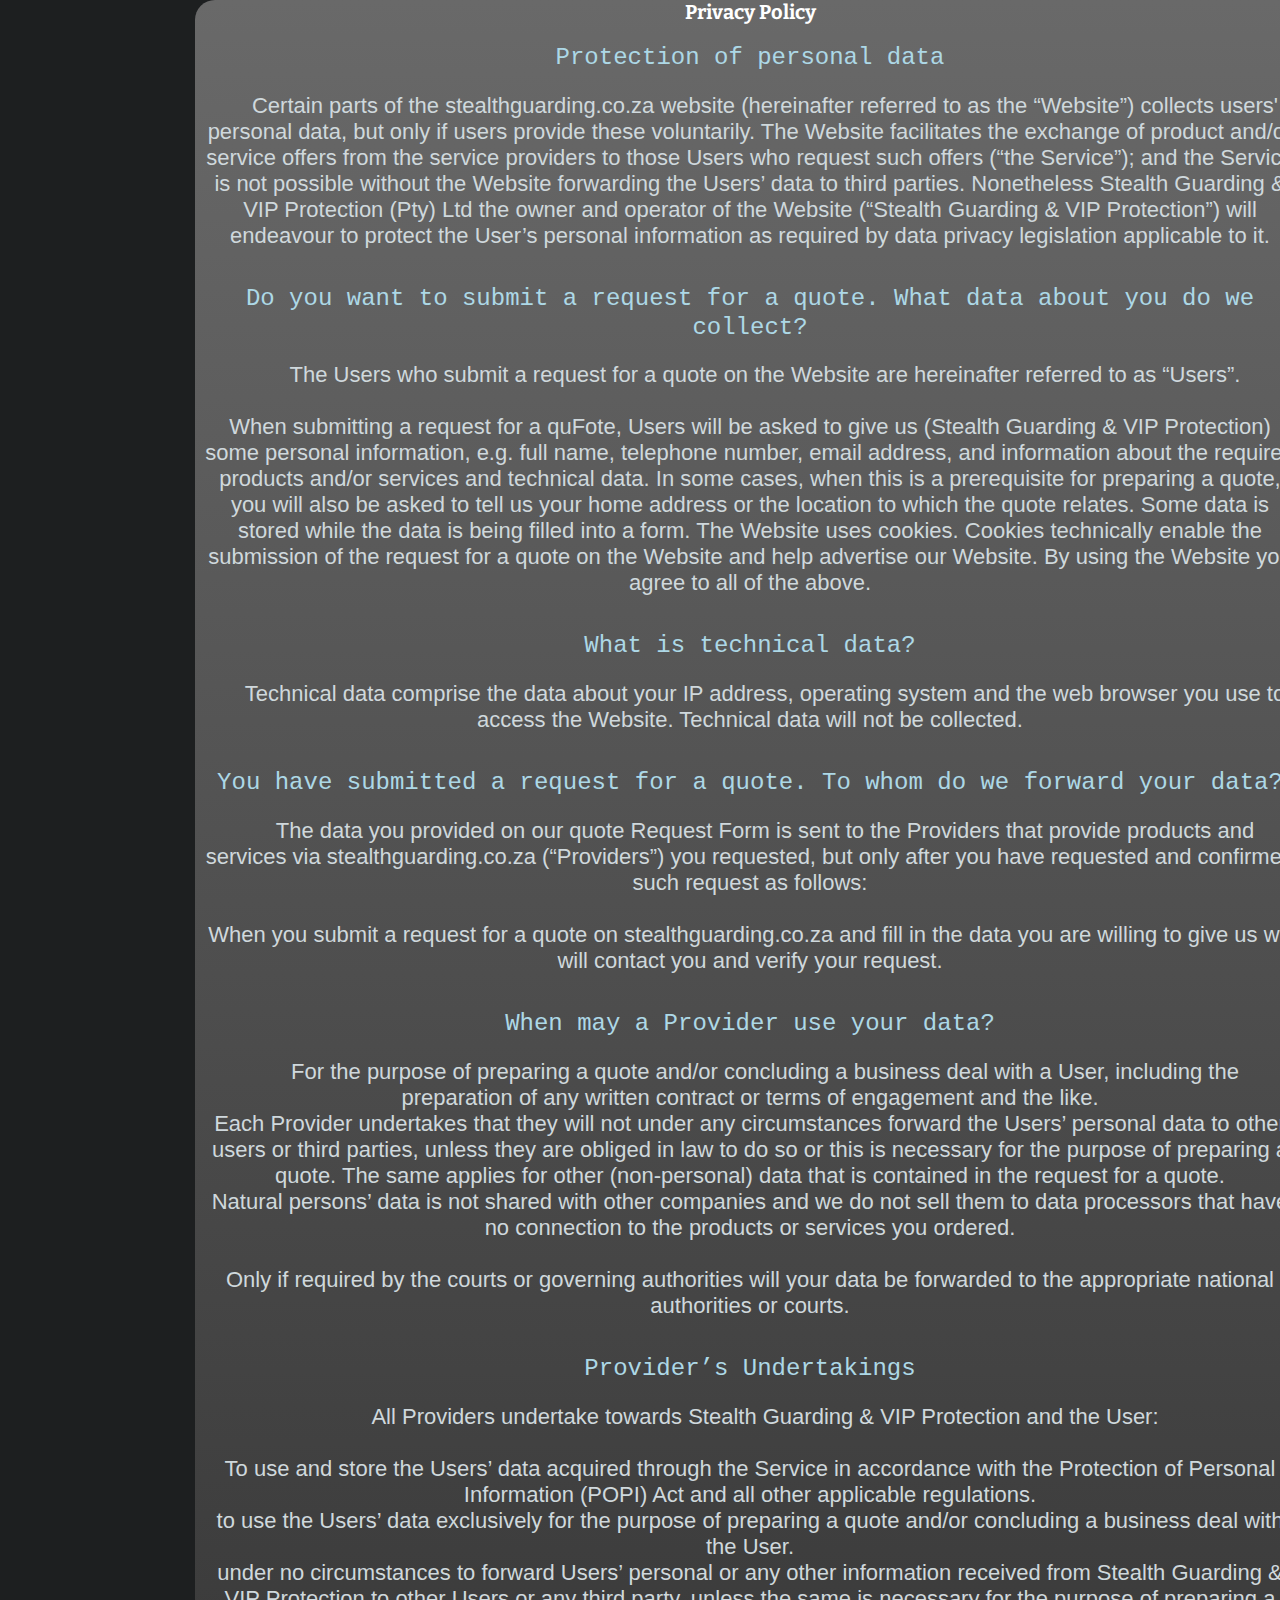
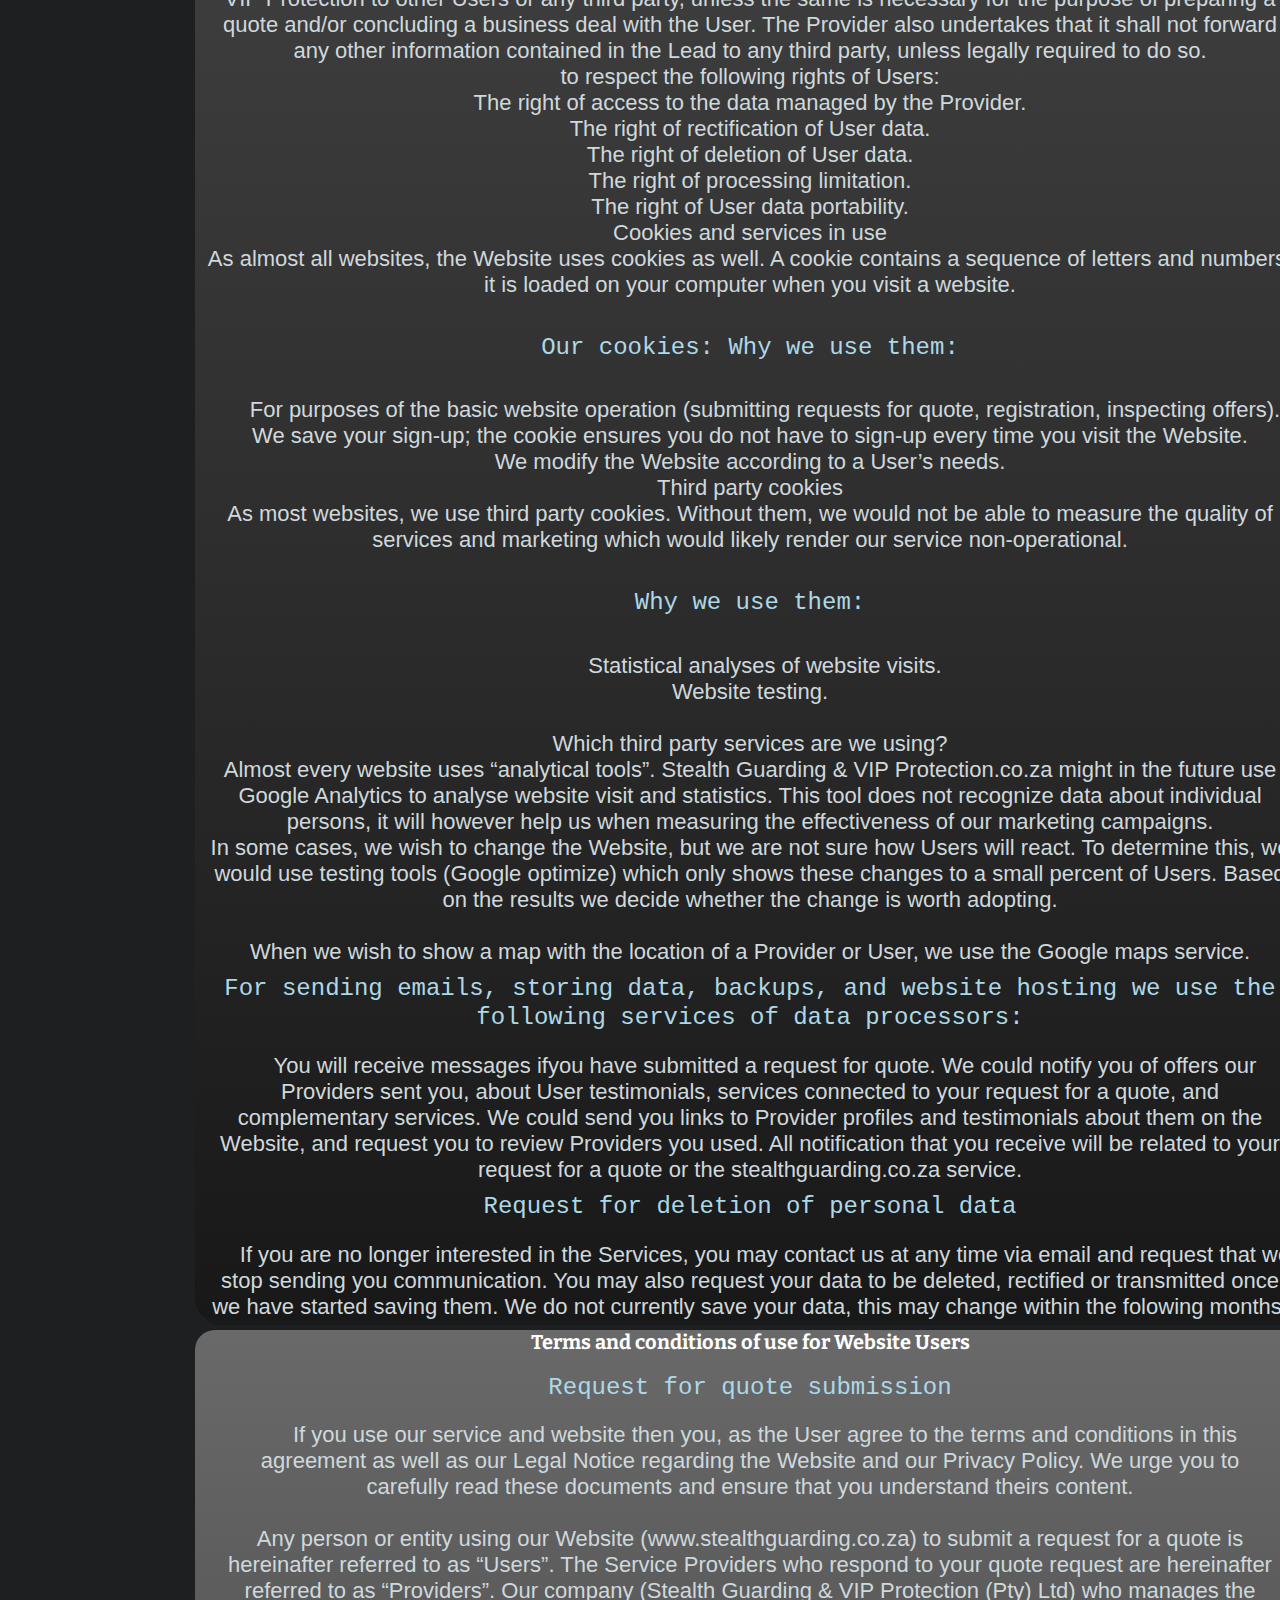
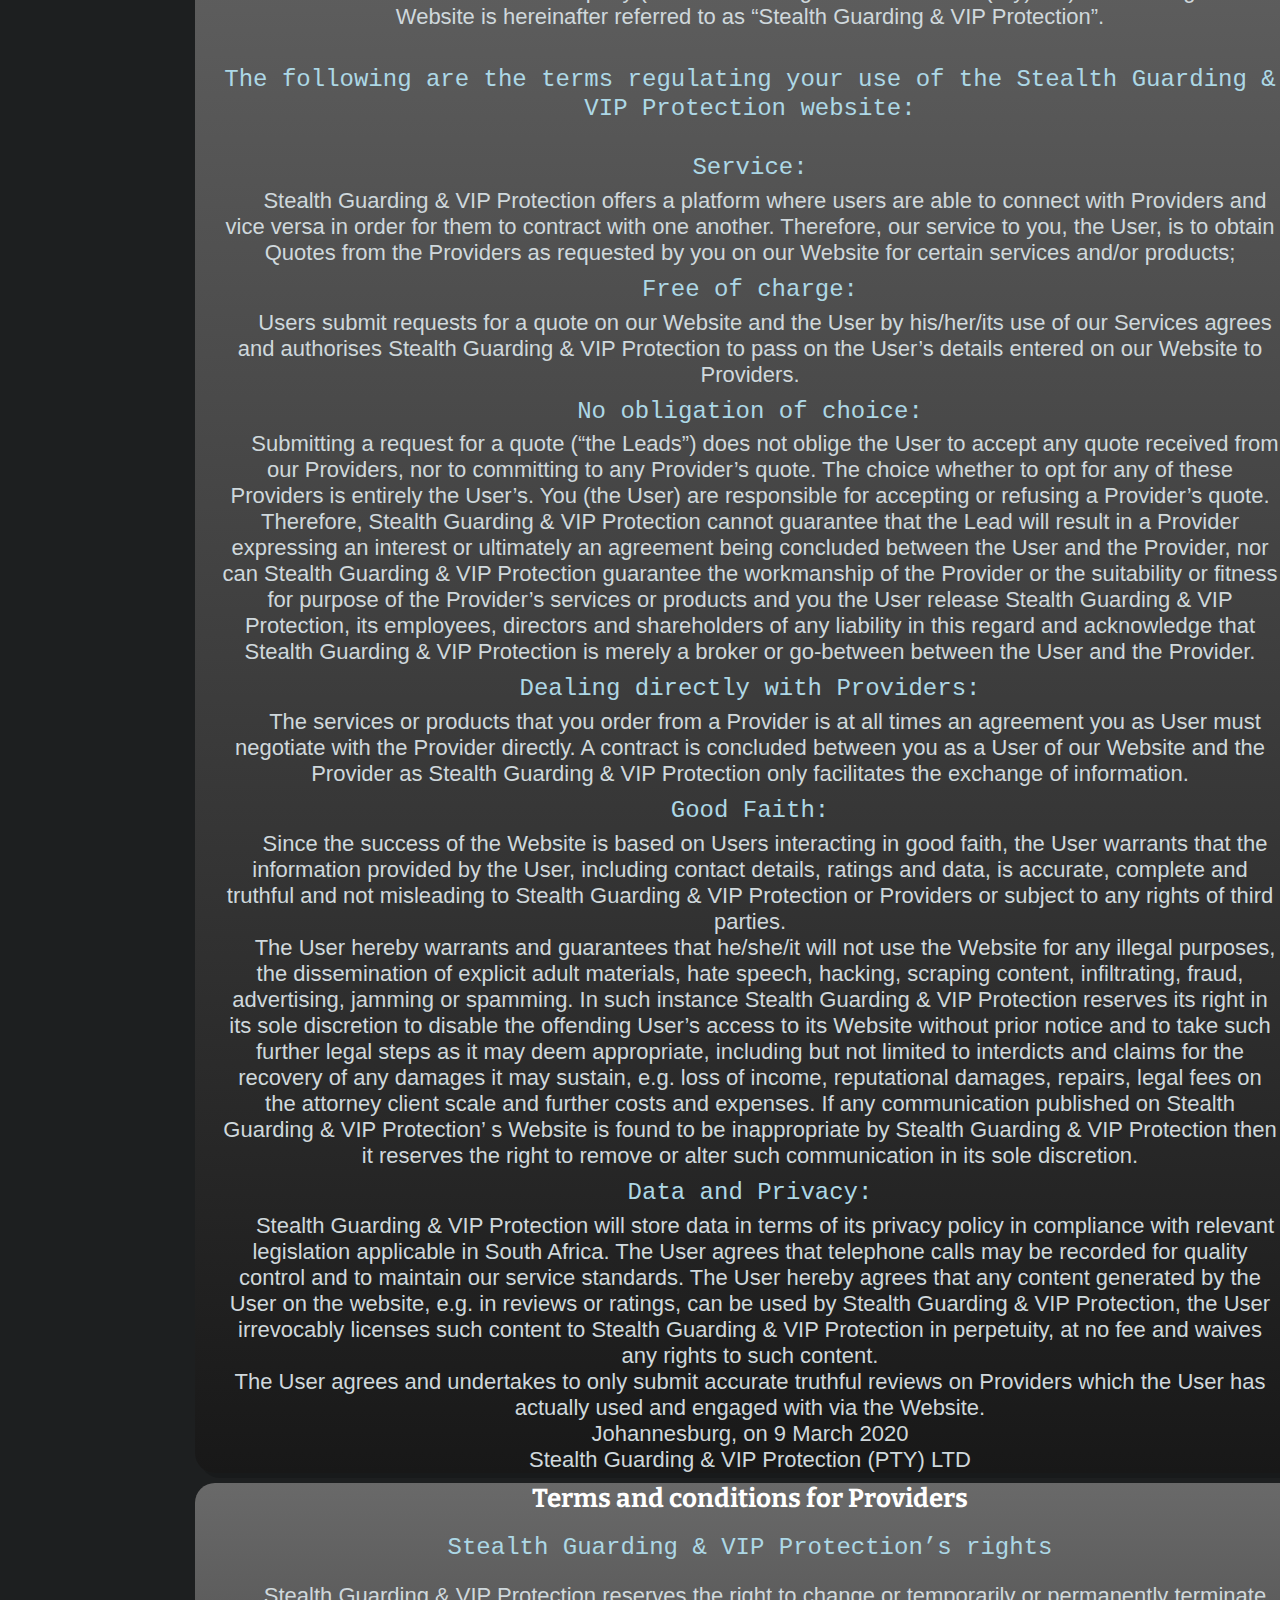
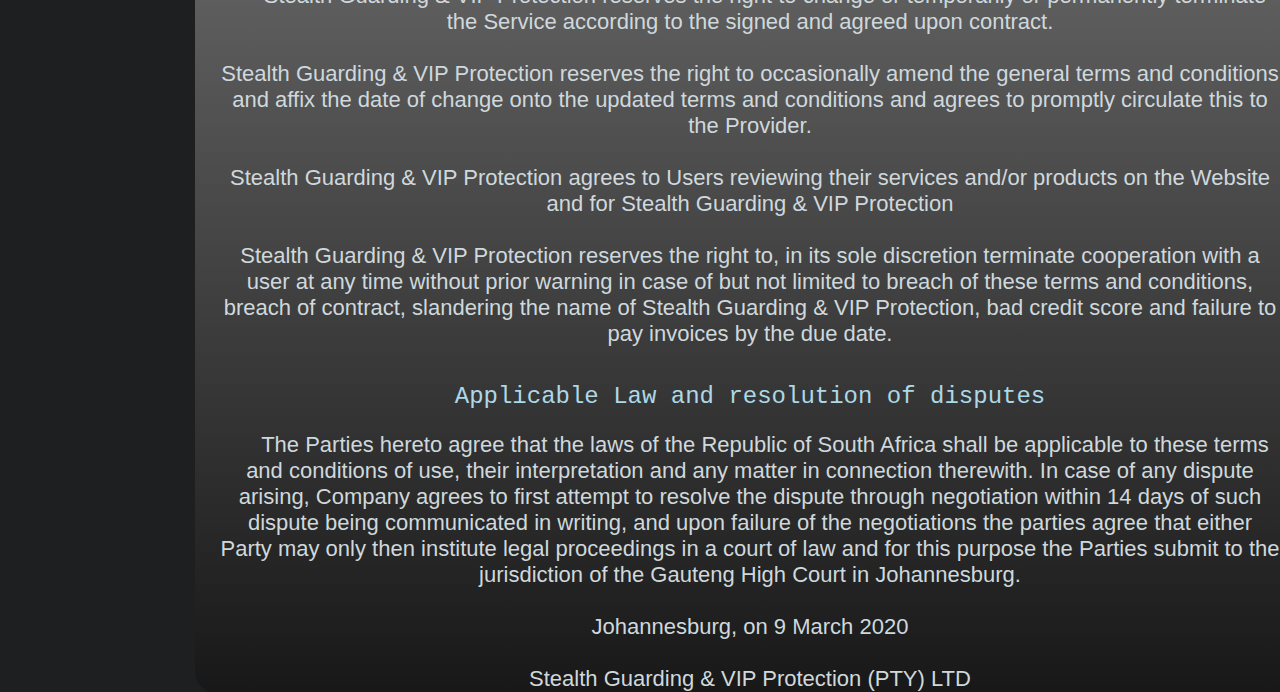
<file: Terms and Conditions.html>
﻿<!DOCTYPE html>
<link href="bootstrap.min.css" rel="stylesheet">
<!--<link href="font-awesome.min.css" rel="stylesheet">-->
<link href="animate.min.css" rel="stylesheet">
<link href="jquery.gritter.css" rel="stylesheet" />
<script src="js/jquery.min.js"></script>

<html lang="en" xmlns="http://www.w3.org/1999/xhtml">
<head>
    <meta charset="utf-8" />
    <meta name="viewport" content="width=device-width, initial-scale=1, shrink-to-fit=no">
    <!-- Bootstrap CSS -->
    <link rel="stylesheet" href="https://stackpath.bootstrapcdn.com/bootstrap/4.3.1/css/bootstrap.min.css" integrity="sha384-ggOyR0iXCbMQv3Xipma34MD+dH/1fQ784/j6cY/iJTQUOhcWr7x9JvoRxT2MZw1T" crossorigin="anonymous">
    <title> Stealth Guarding And VIP Services</title>
    <link rel="stylesheet" href="css/style.css">
    <link href="css/stylePageStylings.css" rel="stylesheet">
    <!--<link href="https://maxcdn.bootstrapcdn.com/font-awesome/4.2.0/css/font-awesome.min.css" rel="stylesheet" media="all">-->
</head>
<body id="grad2" class="col-xs-12 col-sm-12 col-lg-12 col-xl-12" style="width:100%; height:100%; background:#1d1f20; min-width:1500px; position:center;">
    <!--Navigation Start-->
    <script src="https://code.jquery.com/jquery-3.3.1.slim.min.js" integrity="sha384-q8i/X+965DzO0rT7abK41JStQIAqVgRVzpbzo5smXKp4YfRvH+8abtTE1Pi6jizo" crossorigin="anonymous"></script>
    <script src="https://cdnjs.cloudflare.com/ajax/libs/popper.js/1.14.7/umd/popper.min.js" integrity="sha384-UO2eT0CpHqdSJQ6hJty5KVphtPhzWj9WO1clHTMGa3JDZwrnQq4sF86dIHNDz0W1" crossorigin="anonymous"></script>
    <script src="https://stackpath.bootstrapcdn.com/bootstrap/4.3.1/js/bootstrap.min.js" integrity="sha384-JjSmVgyd0p3pXB1rRibZUAYoIIy6OrQ6VrjIEaFf/nJGzIxFDsf4x0xIM+B07jRM" crossorigin="anonymous"></script>
    <div class="container">
        <div id="tv" style="top: 0; text-align:center;width:100%; height:100%;">
            <div width="100%" height="100%" class="" id="divService1">
                <h2><label>Privacy Policy</label></h2>


                <h4>Protection of personal data</h4><br />
                <p>
                    Certain parts of the stealthguarding.co.za website (hereinafter referred to as the “Website”) collects users' personal data, but only if users provide these voluntarily. The Website facilitates the exchange of product and/or service offers from the service providers to those Users who request such offers (“the Service”); and the Service is not possible without the Website forwarding the Users’ data to third parties. Nonetheless Stealth Guarding & VIP Protection (Pty) Ltd the owner and operator of the Website (“Stealth Guarding & VIP Protection”) will endeavour to protect the User’s personal information as required by data privacy legislation applicable to it.<br /><br />
                </p>
                <h4>Do you want to submit a request for a quote. What data about you do we collect?</h4><br />
                <p>
                    The Users who submit a request for a quote on the Website are hereinafter referred to as “Users”.<br /><br />

                    When submitting a request for a quFote, Users will be asked to give us (Stealth Guarding & VIP Protection) some personal information, e.g. full name, telephone number, email address, and information about the required products and/or services and technical data. In some cases, when this is a prerequisite for preparing a quote, you will also be asked to tell us your home address or the location to which the quote relates. Some data is stored while the data is being filled into a form. The Website uses cookies. Cookies technically enable the submission of the request for a quote on the Website and help advertise our Website. By using the Website you agree to all of the above.<br /><br />
                </p>
                <h4>What is technical data?</h4><br />
                <p>
                    Technical data comprise the data about your IP address, operating system and the web browser you use to access the Website. Technical data will not be collected.<br /><br />
                </p>
                <h4>You have submitted a request for a quote. To whom do we forward your data?</h4><br />
                <p>
                    The data you provided on our quote Request Form is sent to the Providers that provide products and services via stealthguarding.co.za (“Providers”) you requested, but only after you have requested and confirmed such request as follows:<br /><br />

                    When you submit a request for a quote on stealthguarding.co.za and fill in the data you are willing to give us we will contact you and verify your request.<br />
                    <br />
                </p>
                <h4> When may a Provider use your data?</h4><br />
                <p>
                    For the purpose of preparing a quote and/or concluding a business deal with a User, including the preparation of any written contract or terms of engagement and the like.<br />
                    Each Provider undertakes that they will not under any circumstances forward the Users’ personal data to other users or third parties, unless they are obliged in law to do so or this is necessary for the purpose of preparing a quote. The same applies for other (non-personal) data that is contained in the request for a quote.<br />
                    Natural persons’ data is not shared with other companies and we do not sell them to data processors that have no connection to the products or services you ordered.<br /><br />

                    Only if required by the courts or governing authorities will your data be forwarded to the appropriate national authorities or courts.<br /><br />
                </p>
                <h4>Provider’s Undertakings</h4><br />
                <p>
                    All Providers undertake towards Stealth Guarding & VIP Protection and the User:<br /><br />

                    To use and store the Users’ data acquired through the Service in accordance with the Protection of Personal Information (POPI) Act and all other applicable regulations.<br />
                    to use the Users’ data exclusively for the purpose of preparing a quote and/or concluding a business deal with the User.<br />
                    under no circumstances to forward Users’ personal or any other information received from Stealth Guarding & VIP Protection to other Users or any third party, unless the same is necessary for the purpose of preparing a quote and/or concluding a business deal with the User. The Provider also undertakes that it shall not forward any other information contained in the Lead to any third party, unless legally required to do so.<br />
                    to respect the following rights of Users:<br />
                    The right of access to the data managed by the Provider.<br />
                    The right of rectification of User data.<br />
                    The right of deletion of User data.<br />
                    The right of processing limitation.<br />
                    The right of User data portability.<br />
                    Cookies and services in use<br />
                    As almost all websites, the Website uses cookies as well. A cookie contains a sequence of letters and numbers; it is loaded on your computer when you visit a website.<br /><br />
                </p>
                <h4>Our cookies: Why we use them:</h4><br /><br />
                <p>
                    For purposes of the basic website operation (submitting requests for quote, registration, inspecting offers).<br />
                    We save your sign-up; the cookie ensures you do not have to sign-up every time you visit the Website.<br />
                    We modify the Website according to a User’s needs.<br />
                    Third party cookies<br />
                    As most websites, we use third party cookies. Without them, we would not be able to measure the quality of services and marketing which would likely render our service non-operational.<br /><br />
                </p>
                <h4>Why we use them:</h4><br /><br />
                <p>
                    Statistical analyses of website visits.<br />
                    Website testing.<br /><br />
                    Which third party services are we using?<br />
                    Almost every website uses “analytical tools”. Stealth Guarding & VIP Protection.co.za might in the future use Google Analytics to analyse website visit and statistics. This tool does not recognize data about individual persons, it will however help us when measuring the effectiveness of our marketing campaigns. <br />

                    In some cases, we wish to change the Website, but we are not sure how Users will react. To determine this, we would use testing tools (Google optimize) which only shows these changes to a small percent of Users. Based on the results we decide whether the change is worth adopting.<br />
                    <br />
                    When we wish to show a map with the location of a Provider or User, we use the Google maps service.<br />
                </p>
                <h4>For sending emails, storing data, backups, and website hosting we use the following services of data processors:</h4><br />
                <p>
                    You will receive messages ifyou have submitted a request for quote. We could notify you of offers our Providers sent you, about User testimonials, services connected to your request for a quote, and complementary services. We could send you links to Provider profiles and testimonials about them on the Website, and request you to review Providers you used. All notification that you receive will be related to your request for a quote or the stealthguarding.co.za service.<br />
                </p>
                <h4>Request for deletion of personal data</h4><br />
                <p>
                    If you are no longer interested in the Services, you may contact us at any time via email and request that we stop sending you communication. You may also request your data to be deleted, rectified or transmitted once we have started saving them. We do not currently save your data, this may change within the folowing months.<br />
                </p>

            </div>
        </div>
    </div>
    <div class="container">
        <div class="col-xs-12 col-sm-12 col-lg-12 col-xl-12" id="tv" style="z-index: 1000; margin-top: 10px">

            <div id="one" style="text-align:center; float:none;">
                <div width="100%" height="100%" class="divServices" id="divService1">
                    <h2><label>Terms and conditions of use for Website Users</label></h2>

                    <h4>Request for quote submission</h4><br />
                    <p>
                        If you use our service and website then you, as the User agree to the terms and conditions in this agreement as well as our Legal Notice regarding the Website and our Privacy Policy. We urge you to carefully read these documents and ensure that you understand theirs content.<br /><br />

                        Any person or entity using our Website (www.stealthguarding.co.za) to submit a request for a quote is hereinafter referred to as “Users”. The Service Providers who respond to your quote request are hereinafter referred to as “Providers”. Our company (Stealth Guarding & VIP Protection (Pty) Ltd) who manages the Website is hereinafter referred to as “Stealth Guarding & VIP Protection”.<br /><br />
                    </p>
                    <h4>The following are the terms regulating your use of the Stealth Guarding & VIP Protection website:</h4><br />

                    <h4>Service:</h4>  <p>
                        Stealth Guarding & VIP Protection offers a platform where users are able to connect with Providers and vice versa in order for them to contract with one another. Therefore, our service to you, the User, is to obtain Quotes from the Providers as requested by you on our Website for certain services and/or products;<br />
                    </p>    <h4>Free of charge:</h4>
                    <p>
                        Users submit requests for a quote on our Website and the User by his/her/its use of our Services agrees and authorises Stealth Guarding & VIP Protection to pass on the User’s details entered on our Website to Providers.<br />
                    </p>  <h4>No obligation of choice:</h4>
                    <p>
                        Submitting a request for a quote (“the Leads”) does not oblige the User to accept any quote received from our Providers, nor to committing to any Provider’s quote. The choice whether to opt for any of these Providers is entirely the User’s. You (the User) are responsible for accepting or refusing a Provider’s quote. Therefore, Stealth Guarding & VIP Protection cannot guarantee that the Lead will result in a Provider expressing an interest or ultimately an agreement being concluded between the User and the Provider, nor can Stealth Guarding & VIP Protection guarantee the workmanship of the Provider or the suitability or fitness for purpose of the Provider’s services or products and you the User release Stealth Guarding & VIP Protection, its employees, directors and shareholders of any liability in this regard and acknowledge that Stealth Guarding & VIP Protection is merely a broker or go-between between the User and the Provider.<br />
                    </p>  <h4>Dealing directly with Providers:</h4>
                    <p>
                        The services or products that you order from a Provider is at all times an agreement you as User must negotiate with the Provider directly. A contract is concluded between you as a User of our Website and the Provider as Stealth Guarding & VIP Protection only facilitates the exchange of information. <br />
                    </p> <h4>Good Faith:</h4>
                    <p>
                        Since the success of the Website is based on Users interacting in good faith, the User warrants that the information provided by the User, including contact details, ratings and data, is accurate, complete and truthful and not misleading to Stealth Guarding & VIP Protection or Providers or subject to any rights of third parties.<br />
                    </p>
                    <p>
                        The User hereby warrants and guarantees that he/she/it will not use the Website for any illegal purposes, the dissemination of explicit adult materials, hate speech, hacking, scraping content, infiltrating, fraud, advertising, jamming or spamming. In such instance Stealth Guarding & VIP Protection reserves its right in its sole discretion to disable the offending User’s access to its Website without prior notice and to take such further legal steps as it may deem appropriate, including but not limited to interdicts and claims for the recovery of any damages it may sustain, e.g. loss of income, reputational damages, repairs, legal fees on the attorney client scale and further costs and expenses. If any communication published on Stealth Guarding & VIP Protection’ s Website is found to be inappropriate by Stealth Guarding & VIP Protection then it reserves the right to remove or alter such communication in its sole discretion.<br />
                    </p>  <h4>Data and Privacy:</h4>
                    <p>
                        Stealth Guarding & VIP Protection will store data in terms of its privacy policy in compliance with relevant legislation applicable in South Africa. The User agrees that telephone calls may be recorded for quality control and to maintain our service standards. The User hereby agrees that any content generated by the User on the website, e.g. in reviews or ratings, can be used by Stealth Guarding & VIP Protection, the User irrevocably licenses such content to Stealth Guarding & VIP Protection in perpetuity, at no fee and waives any rights to such content.<br />
                        The User agrees and undertakes to only submit accurate truthful reviews on Providers which the User has actually used and engaged with via the Website.<br />
                        Johannesburg, on 9 March 2020<br />
                        Stealth Guarding & VIP Protection (PTY) LTD<br />
                    </p>
                </div>

            </div>
        </div>
    </div>
    <div class="container">
        <div class="col-xs-12 col-sm-12 col-lg-12 col-xl-12" id="tv" style="z-index: 1000; margin-top: 10px;">

            <div id="one" style="text-align:center; float:none;">
                <div width="100%" height="100%" class="divServices" id="divService1">
                    <h3><label>Terms and conditions for Providers</label></h3>
                    <h4>
                        Stealth Guarding & VIP Protection’s rights
                    </h4><br /> <p>
                        Stealth Guarding & VIP Protection reserves the right to change or temporarily or permanently terminate the Service according to the signed and agreed upon contract.<br />
                        <br />
                        Stealth Guarding & VIP Protection reserves the right to occasionally amend the general terms and conditions and affix the date of change onto the updated terms and conditions and agrees to promptly circulate this to the Provider.<br />
                        <br />
                        Stealth Guarding & VIP Protection agrees to Users reviewing their services and/or products on the Website and for Stealth Guarding & VIP Protection<br />
                        <br />
                        Stealth Guarding & VIP Protection reserves the right to, in its sole discretion terminate cooperation with a user at any time without prior warning in case of but not limited to breach of these terms and conditions, breach of contract, slandering the name of Stealth Guarding & VIP Protection, bad credit score and failure to pay invoices by the due date.<br />
                        <br />
                    </p>
                    <h4>
                        Applicable Law and resolution of disputes
                    </h4><br /> <p>
                        The Parties hereto agree that the laws of the Republic of South Africa shall be applicable to these terms and conditions of use, their interpretation and any matter in connection therewith. In case of any dispute arising, Company agrees to first attempt to resolve the dispute through negotiation within 14 days of such dispute being communicated in writing, and upon failure of the negotiations the parties agree that either Party may only then institute legal proceedings in a court of law and for this purpose the Parties submit to the jurisdiction of the Gauteng High Court in Johannesburg.<br />
                        <br />
                        Johannesburg, on 9 March 2020<br />
                        <br />
                        Stealth Guarding & VIP Protection (PTY) LTD
                    </p>

                </div>
            </div>
        </div>
    </div>
</body>
</html>
</file>
<file: css/style.css>
@import url("https://fonts.googleapis.com/css?family=Bitter");

* {
    margin: 0;
    padding: 0;
    box-sizing: border-box;
    font-family: bitter;
}

html,
body {
    height: 100%;
    min-height: 100%;
}

a {
    text-decoration: none;
    color: #fff;
}

    a.active {
        border-bottom: 2px solid #85c2ff;
    }

.header {
    height: auto;
    position: fixed;
    top: 0;
    margin: auto;
    left: 0;
    right: 0;
    width: 100%;
    z-index: 1000;
}

#header-scroll {
    position: fixed;
    height: 53px;
    background: #2C3E50;
    background: -webkit-linear-gradient(to left, #141e30, #243b55);
    background: linear-gradient(to left, #141e30, #243b55);
    opacity: 100;
    left: 0;
    top: 0;
    float: left;
    width: 100%;
    z-index: 1000;
}

body {
    font-family: Audiowide, Arial;
}

nav {
    height: 60px;
    position: fixed;
    top: 0;
    margin: auto;
    left: 0;
    right: 0;
    width: 100%;
    z-index: 1000;
}

    nav ul {
        padding: 20px;
        margin: 0 auto;
        list-style: none;
        text-align: center;
        z-index: 1000;
    }

        nav ul li {
            display: inline-block;
            margin: 0 10px;
            text-align: center;
            z-index: 1000;
        }

            nav ul li a {
                padding: 10px 0;
                color: #fff;
                font-size: 1rem;
                text-decoration: none;
                font-weight: bold;
                transition: all 0.2s ease;
                text-align: center;
                z-index: 1000;
            }

                nav ul li a:hover {
                    color: #85c2ff;
                    z-index: 1000;
                }

h1 {
    font-size: 5rem;
    color: #34495e;
}

section {
    width: 100%;
    height: 100%;
    padding: 200px 0;
    background: #fff;
    text-align: center;
    z-index: 1000;
}

    section:nth-child(even) {
        background: #ecf0f1;
        z-index: 1000;
    }

    section:nth-child(odd) {
        background: #eff9ff;
    }

.sections section:first-child {
    margin-top: 100px;
    z-index: 1000;
}

body {
    position: center;
}

grad1 {
    position: center;
}

tab {
    overflow: hidden;
    border: none;
    background-color: white;
    cursor: pointer;
}

/* Style the buttons that are used to open the tab content */
.tab button {
    background-color: inherit;
    float: left;
    border: none;
    outline: none;
    cursor: pointer;
    transition: 0.3s;
}

    /* Change background color of buttons on hover */
    .tab button:hover {
        background-color: white;
        cursor: pointer;
    }

    /* Create an active/current tablink class */
    .tab button.active {
        background-color: black;
        cursor: pointer;
    }

/* Style the tab content */
.tabcontent {
    width: auto;
    min-width: 1500px;
    cursor: pointer;
    display: none;
    border: none;
    border-top: none;
}
</file>
<file: css/stylePageStylings.css>
/*@font-face {*/
    font-family: Audiowide;
    src: url('Audiowide.ttf');
}

h3, h2, h1, ul, li, a, p {
    font-family: Audiowide, Arial;
     color: #c9d0d4;
}

h3 {
    font-size:26px !important;
    text-align: center;
    max-height: 400px;
color: white;
}

p {
    color: #bbc3c8;
    line-height: 26px;
    text-indent: 30px;
    margin: 0;
    height: auto;
    text-align: center;
    margin-left: 10px;
    margin-right: 10px;
}

p {
    font-family: Audiowide, Arial;
    font-size: 22px;
    color: #cfd8dc;
    transition: all 0.2s;
}

    p:hover {
        border-bottom: 2px dotted #cfd8dc;
        padding-bottom: 5px
    }
    S
.Paragraphs {
    text-align: center;
}

    a:hover {
        color: black;
    }
/*Font*/
/*Badge*/

#imgBadge {
    height: auto;
    width: auto;
    max-width: 350px;
    max-height: 400px;
    box-shadow: 0 1px 3px rgba(34, 25, 25, 0.4);
    -moz-box-shadow: 0 1px 2px rgba(34,25,25,0.4);
    -webkit-box-shadow: 0 1px 3px rgba(34, 25, 25, 0.4);
}

/*Badge*/

.imgBorder {
    padding: 15px 15px 0;
    box-shadow: 0 1px 3px rgba(34, 25, 25, 0.4);
    -moz-box-shadow: 0 1px 2px rgba(34,25,25,0.4);
    -webkit-box-shadow: 0 1px 3px rgba(34, 25, 25, 0.4);
}

#grad1 {
    height: 100%;
    background-color: black; /* For browsers that do not support gradients */
    background-image: linear-gradient(to right, #000000, #434343); /* Standard syntax (must be last) */
    min-height: 100%;
    min-width: 1024px;
    width: 100%;
    position: absolute;
    top: 0;
    left: 0;
}


#grad3 {
    height: 100%;
    background-color: transparent; /* For browsers that do not support gradients */
    background-image: none;
    min-height: 1300px;
    max-height:1500px;
    min-width: 1024px;
    width: 100%;
    position: absolute;
    top: 0;
    left: 0;
}

.outer {
    width: 100%;
}

.inner {
    width: 50%;
    display: table;
    margin: 0 auto;
}

.CenterThis {
    text-align: center;
}

h2 {
    text-align: center;
}

.wrapper {
    width: 100%;
    height: 80px;
    background: transparent;
    background: -webkit-gradient(linear, left top, left bottombottom, from(rgb(168,168,168)), to(rgb(69,69,69)));
    background: -moz-linear-gradient(top, rgb(168,168,168), rgb(69,69,69));
    /*border-top: 2px solid #939393;*/
    position: relative;
    margin-bottom: 30px;
    display: table;
    margin: 0 auto;
}

.wrapper2 {
    height: 80px;
    background: transparent;
    background: -webkit-gradient(linear, left top, left bottombottom, from(rgb(168,168,168)), to(rgb(69,69,69)));
    background: -moz-linear-gradient(top, rgb(168,168,168), rgb(69,69,69));
    /*border-top: 2px solid #939393;*/
    position: relative;
    margin-bottom: 30px;
    display: table;
    margin: 0 auto;
}

nav ul {
    width: 100%;
    margin: 0;
    padding: 0;
}

    nav ul.menu {
        width: 100%;
        display: table;
        margin: 0 auto;
        height: 80px;
        border-left: transparent;
        border-right: transparent;
        text-align: center;
    }

        nav ul.menu li {
            list-style: none;
            float: left;
            height: 10px;
            text-align: center;
            background: -webkit-gradient(radial, 50% 100%, 10, 50% 50%, 90, from(rgba(31,169,244,1)), to(rgba(0,28,78, 1)) );
            background: -moz-radial-gradient(center 80px 45deg, circle cover, rgba(31,169,244,1) 0%, rgba(0,28,78, 1) 100%);
        }

    nav ul li a {
        width: 150px;
        display: block;
        padding: 0 20px;
        border-left: 1px solid rgba(255,255,255,0.1);
        border-right: 1px solid rgba(0,0,0,0.1);
        text-align: center;
        color: white;
        text-shadow: 1px 0.5px black;
        line-height: 45px;
        background: -webkit-gradient(linear, left top, left bottombottom, from(rgb(168,168,168)), to(rgb(69,69,69)));
        background: -moz-linear-gradient(top, rgb(168,168,168), rgb(69,69,69));
        -webkit-transition-property: background;
        -webkit-transition-duration: 700ms;
        -moz-transition-property: background;
        -moz-transition-duration: 700ms;
        border: outset;
    }

        nav ul li a:hover {
            background: transparent none;
            border: inset;
        }

    nav ul li.active a {
        background: -webkit-gradient(radial, 50% 100%, 10, 50% 50%, 90, from(rgba(31,169,244,1)), to(rgba(0,28,78, 1)) );
        background: -moz-radial-gradient(center 80px 45deg, circle cover, rgba(31,169,244,1) 0%, rgba(0,28,78, 1) 100%);
    }

.headroom ul {
    width: 100%;
    margin: 0;
    padding: 0;
}

    .headroom ul.menu {
        width: 100%;
        display: table;
        margin: 0 auto;
        height: 80px;
        border-left: transparent;
        border-right: transparent;
        text-align: center;
    }

        .headroom ul.menu li {
            list-style: none;
            float: left;
            height: 10px;
            text-align: center;
            background: -webkit-gradient(radial, 50% 100%, 10, 50% 50%, 90, from(rgba(31,169,244,1)), to(rgba(0,28,78, 1)) );
            background: -moz-radial-gradient(center 80px 45deg, circle cover, rgba(31,169,244,1) 0%, rgba(0,28,78, 1) 100%);
        }

    .headroom ul li a {
        width: 150px;
        display: block;
        padding: 0 20px;
        border-left: 1px solid rgba(255,255,255,0.1);
        border-right: 1px solid rgba(0,0,0,0.1);
        text-align: center;
        color: rgba(255,255,255,0.1);
        text-shadow: 1px 0.5px black;
        line-height: 45px;
        background: -webkit-gradient(linear, left top, left bottombottom, from(rgb(168,168,168)), to(rgb(69,69,69)));
        background: -moz-linear-gradient(top, rgb(168,168,168), rgb(69,69,69));
        -webkit-transition-property: background;
        -webkit-transition-duration: 700ms;
        -moz-transition-property: background;
        -moz-transition-duration: 700ms;
     
    }

        .headroom ul li a:hover {
           
        }

    .headroom ul li.active a {
        background: -webkit-gradient(radial, 50% 100%, 10, 50% 50%, 90, from(rgba(31,169,244,1)), to(rgba(0,28,78, 1)) );
        background: -moz-radial-gradient(center 80px 45deg, circle cover, rgba(31,169,244,1) 0%, rgba(0,28,78, 1) 100%);
    }

body {
    margin: 0;
    text-align: center;
}

.header-container {
    height: 80px;
}

.header {
    height: 80px;
    width: 40vw;
    padding: 15px 0;
    position: absolute;
}

    .header.headroom--pinned {
        transform: translateY(0%);
    }

    .header.headroom--unpinned {
        transform: translateY(-100%);
    }

    .header ul {
        display: block;
        margin: 10px 0 0 0;
        padding: 0;
        text-align: center;
        list-style: none;
        color:white;
    }

/*Duplicate Begin*/
.header2 {
    height: 80px;
    width: 100%;
    padding: -50px 0;
    position: relative;
}

    .header2.headroom--pinned {
        transform: translateY(0%);
    }

    .header2.headroom--unpinned {
        transform: translateY(-100%);
    }

    .header2 ul {
        display: block;
        margin: 10px 0 0 0;
        padding: 10px;
        text-align: center;
        list-style: none;
    }
/*Duplicate End*/

.DecorateHaveALook {
    max-width: 100%;
    border-left: 2px groove darkgray;
    border-bottom: 2px groove darkgray;
    border-right: 5px groove lightgray;
    border-top: 5px groove lightgray;
    /*border-bottom: 10px outset;
                  border-bottom-left-radius:4px;
                   border-bottom-color:chartreuse;*/
}


.DecorateHaveALook {
    position: relative;
    padding: 15px;
    margin: 1em 0 3em;
    color: #000;
    background: #f3961c;
    border-radius: 10px;
    background: linear-gradient(top, #f9d835, #f3961c);
}

    /* creates triangle */
    .DecorateHaveALook:after {
        content: "";
        display: block; /* reduce the damage in FF3.0 */
        position: absolute;
        bottom: -15px;
        left: 50px;
        width: 0;
        border-width: 15px 15px 0;
        border-style: solid;
        border-color: #f3961c transparent;
    }

#tv {
  
    background: linear-gradient(#696969,#181818);
    border-radius: 0% 0% 0% 0% / 0% 0% 0% 0%;
    color: white;
    box-shadow: 5px 5px rgba(0,0,0,.15);
    transition: all .4s ease;
    border-radius: 20px 20px 20px 20px;
}

    #tv:hover {
        border-radius: 20px 20px 20px 20px;
        border-radius: 50% 50% 50% 50% / 5% 5% 5% 5%;
        box-shadow: 10px 10px rgba(0,0,0,.25);
    }

#tvTitle {
    width: auto;
    height: auto;
    background: linear-gradient(#404040,#696969);
    border-radius: 0% 0% 0% 0% / 0% 0% 0% 0%;
    color: White;
    box-shadow: 20px 20px rgba(0,0,0,.15);
    transition: all .4s ease;
    border-radius: 20px 20px 20px 20px;
}

    #tvTitle:hover {
        border-radius: 20px 20px 20px 20px;
        border-radius: 50% 50% 50% 50% / 5% 5% 5% 5%;
        box-shadow: 10px 10px rgba(0,0,0,.25);
    }

.divServices {
    /*border: 5px outset cyan;*/
}

.divServicesTitle {

 min-width:400px;
   }

$grey: #4d4d4c;
$yellow: #efc371;
$purple: #ae94c0;
$green: #b5bc67;
$orange: #dd925f;

* {
    margin: 0;
    padding: 0;
    box-sizing: border-box;
    position: fixed;
    font-weight: 400;
    list-style-type: none;
    font-style: normal;
}

body {
    background: black;
    height: 100vh;
}

a {color: White;}

nav {
    line-height: 1.4;
    font-family: Audiowide, Arial;
    font-size: 22px;
    background: #1d1f20;
    padding: 0px;
    width: 100%;
    max-width: 2000px;
    position: fixed;
    border-radius: 20px 20px 20px 20px;
    box-shadow: 0 0 60px -15px black;
    transform: scale(0) rotate(360deg);
    transition: all 0.75s;
}


    nav.menu_active {
        top: 0;
        left: 0;
        transform: scale(1) rotate(0deg);
    }
    
    nav:hover {
        color:orange;
    }

h4 {
    padding-top: 10px;
    font-family: "Roboto Mono", monospace;
    font-size:24px;
    color: lightblue;
    top: calc(50vh - 40px);
    left: calc(50vw - 126px);
    cursor: pointer;
    transition: all 0.3s;
}

    h4:hover {     
        padding-bottom: 10px;
        top: calc(50vh - 50px);
        cursor: pointer;
        color:blue;
    }




@keyframes divBouncingEffect{
  95.95% {
     top: -8px;
    right: -8px;
     bottom: -8px;
    left: -8px;
     opacity: 0;
  }
}
        @-webkit-keyframes divBouncingEffect{
  95.95% {
     top: -8px;
    right: -8px;
     bottom: -8px;
    left: -8px;
     opacity: 0;
  }
}
.divBouncingEffect {
    display: inline-block;
    vertical-align: middle;
    -webkit-transform: perspective(0.5px) translateZ(0);
    transform: perspective(0.5px) translateZ(0);
    box-shadow: 0 0 0.5px rgba(0, 0, 0, 0);
    position: relative;
    font-size: 22px;
    font-family: Audiowide;

    background: linear-gradient(#e1e1e1, black)
}
.divBouncingEffect:before {
   border: #c0c0c0 outset 4px;
  right: 0;  
   top: 0; 
  position: absolute; 
   bottom: 0;
  left: 0;
  -webkit-animation-duration: 0.5s;
   animation-duration: 0.5s;
  content: '';
}
.divBouncingEffect:active:before, .divBouncingEffect:hover:before, .divBouncingEffect:focus:before {
   -webkit-animation-name: divBouncingEffect;
  animation-name: divBouncingEffect;
}
</file>
